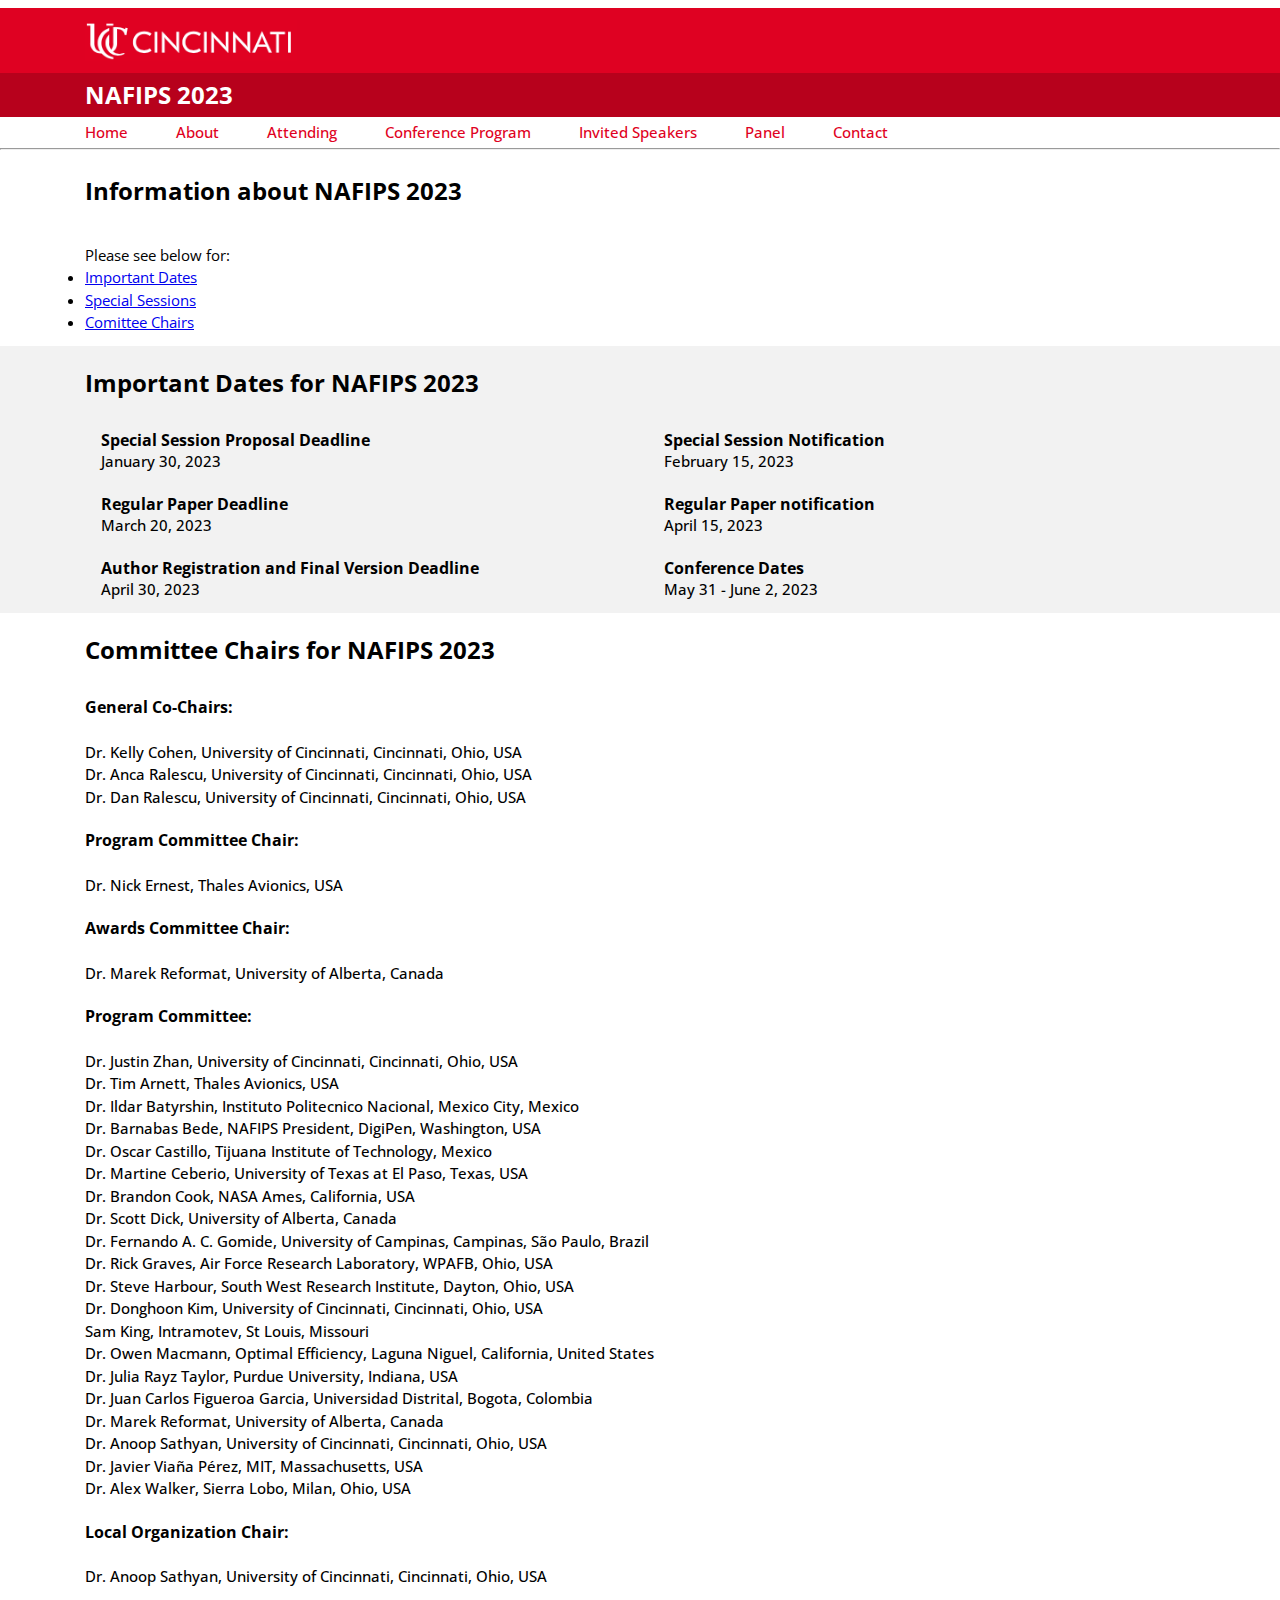
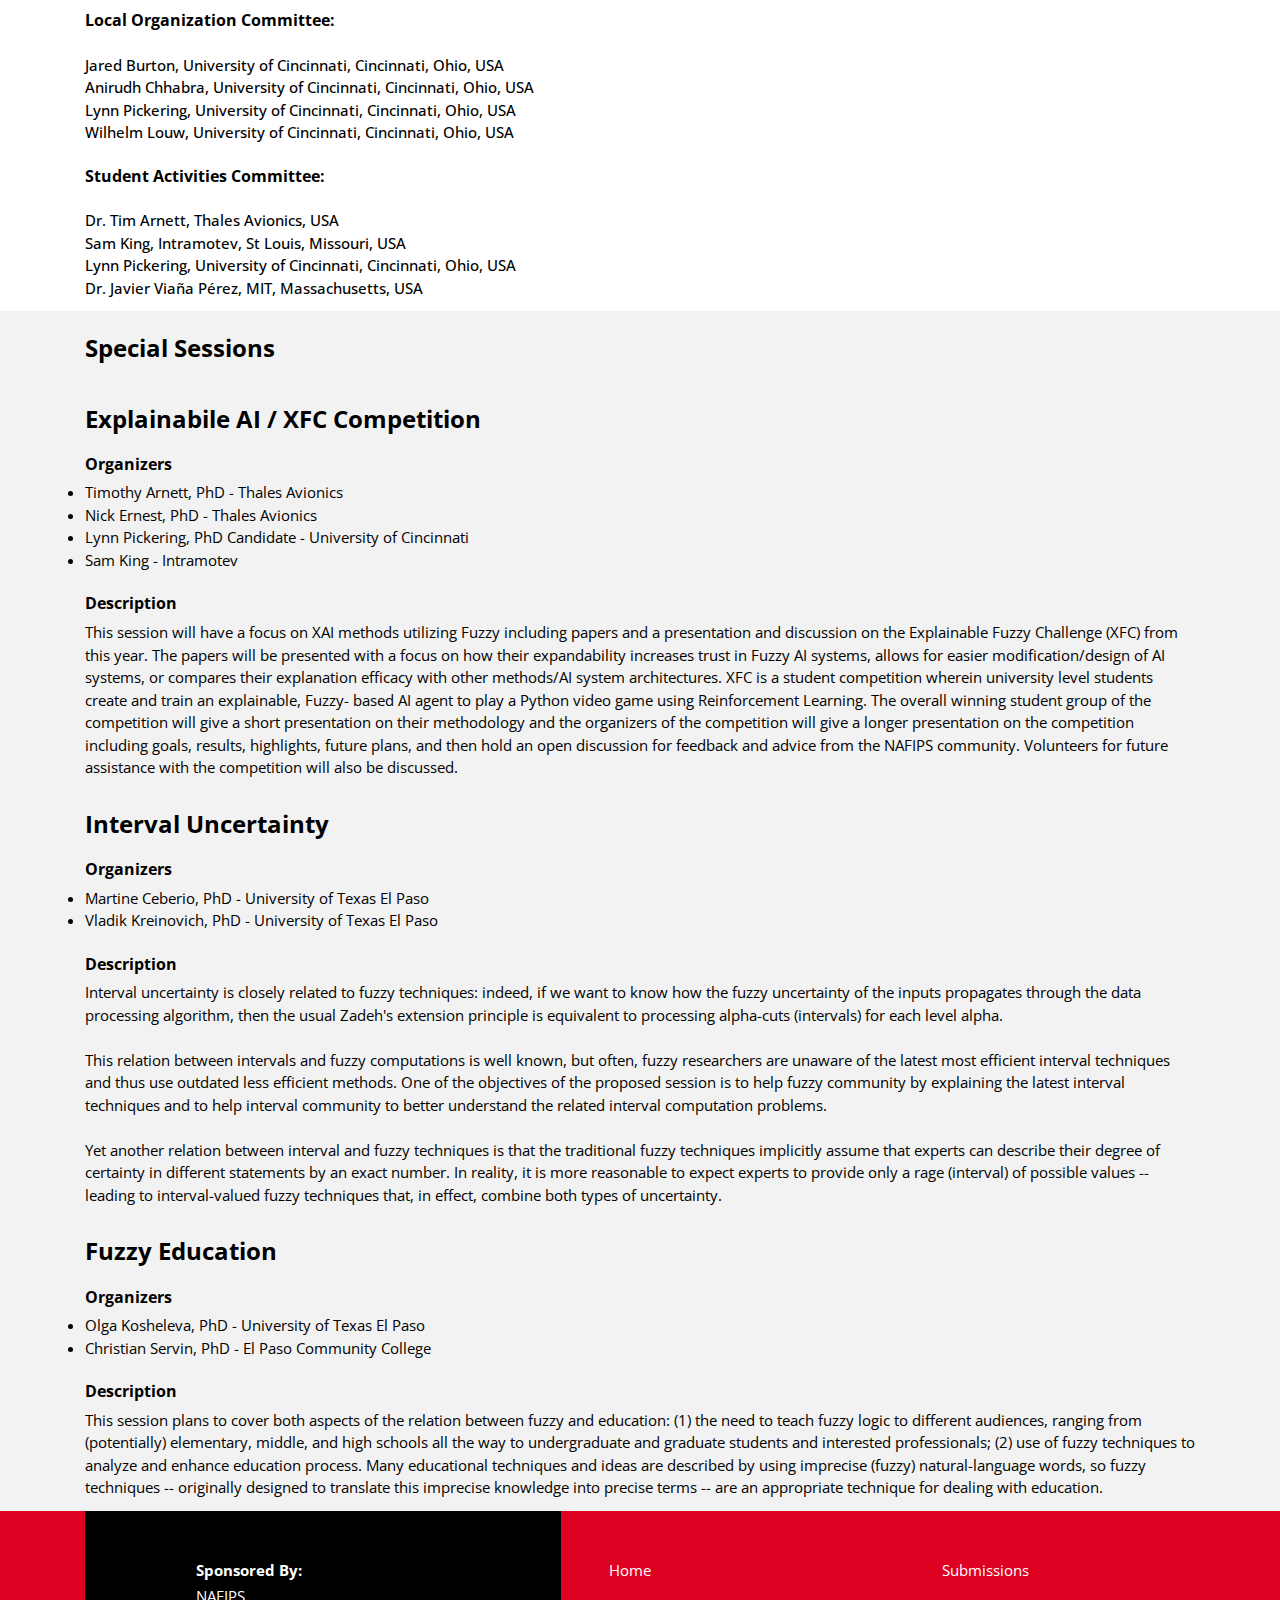
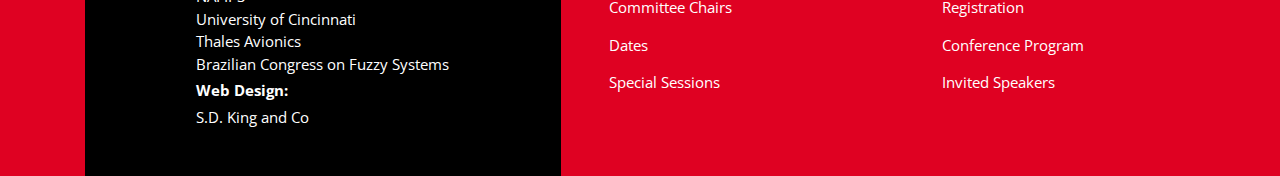
<file: about.html>
<!DOCTYPE html>
<html lang="en">

<head>
  <meta charset="UTF-8" />
  <link rel="icon" type="image/svg+xml" href="favicon.svg" />
  <meta name="viewport" content="width=device-width, initial-scale=1.0" />
  <title>NAFIPS 2023 - About Page</title>
  <link rel="preconnect" href="https://fonts.googleapis.com">
  <link rel="preconnect" href="https://fonts.gstatic.com" crossorigin>
  <link href="https://fonts.googleapis.com/css2?family=Open+Sans&display=swap" rel="stylesheet">
  <link rel="stylesheet" href="style.css">
</head>


<body>
  <header class="primary-header">
    <div class="header-splash bg-accent-100">
      <div class="container">
        <a href="https://www.uc.edu" target="_blank"><img class="header_img" src="images/uc-header-logo.png" alt="UC Home"></a>
      </div>
    </div>
    <div class="bg-accent-200 padding-block-100">
      <div class="container">
        <p class="header-lower">
          NAFIPS 2023
        </p>
      </div>
    </div>
    <div class="container margin-top-100">
      <div class="nav-wrapper bg-primary-100">
        <button class="mobile-nav-toggle" aria-controls="primary-navigation" aria-expanded="false">
          <img class="icon-hamburger" src="images/icon-hamburger.svg" alt="" aria-hidden="true">
          <img class="icon-close" src="images/icon-close.svg" alt="" aria-hidden="true">
          <span class="visually-hidden">Menu</span>
        </button>
        <nav class="primary-navigation" id="primary-navigation">
          <ul aria-label="Primary" role="list" class="nav-list">
            <li><a href="index.html">Home</a></li>
            <li><a href="about.html">About</a></li>
            <li><a href="attending.html">Attending</a></li>
            <li><a href="program.html">Conference Program</a></li>
            <li><a href="speakers.html">Invited Speakers</a></li>
            <li><a href="panel.html">Panel</a></li>
            <li><a href="contact.html">Contact</a></li>

          </ul>
        </nav>
      </div>
    </div>
    <hr class="margin-top-100">
  </header>

  <main>
    <section>
      <div class="container padding-block-500">
        <h1 class="fs-primary-heading fw-bold padding-block-100">
          Information about NAFIPS 2023
        </h1>
      </div>
      <div class="container padding-block-300">
        <p>
          Please see below for: 
        </p>
        <ul.a>
          <li>
            <a href= "#dates">
              Important Dates
            </a>
          </li>
          <li>
            <a href= "#specials">
              Special Sessions            
            </a>
          </li>
          <li>
            <a href= "#chairs">
              Comittee Chairs            
            </a>
          </li>
        </ul.a>
      </div>
    </section>

    <section class="bg-primary-200">
      <div class="container padding-block-500">
        <h1 class="fs-primary-heading fw-bold" id="dates">
          Important Dates for NAFIPS 2023
        </h1>
      </div>
      <div class="container">
        <div class="even-columns">
          <div class="container padding-block-300">
            <h2 class="fs-secondary-heading fw-bold">
              Special Session Proposal Deadline      
            </h2>
            <h2 class="fs-tertiary-heading fw-semi-bold">
              January 30, 2023      
            </h2>
          </div>
          <div class="container padding-block-300">
            <h2 class="fs-secondary-heading fw-bold">
              Special Session Notification           
            </h2>
            <h2 class="fs-tertiary-heading fw-semi-bold">
              February 15, 2023     
            </h2>
          </div>
        </div>
      </div>
      <div class="container">
        <div class="even-columns">
          <div class="container padding-block-300">
            <h2 class="fs-secondary-heading fw-bold">
              Regular Paper Deadline      
            </h2>
            <h2 class="fs-tertiary-heading fw-semi-bold">
              March 20, 2023      
            </h2>
          </div>
          <div class="container padding-block-300">
            <h2 class="fs-secondary-heading fw-bold">
              Regular Paper notification           
            </h2>
            <h2 class="fs-tertiary-heading fw-semi-bold">
              April 15, 2023     
            </h2>
          </div>
        </div>
      </div>

      <div class="container">
        <div class="even-columns">
          <div class="container padding-block-300">
            <h2 class="fs-secondary-heading fw-bold">
              Author Registration and Final Version Deadline      
            </h2>
            <h2 class="fs-tertiary-heading fw-semi-bold">
              April 30, 2023      
            </h2>
          </div>
          <div class="container padding-block-300">
            <h2 class="fs-secondary-heading fw-bold">
              Conference Dates          
            </h2>
            <h2 class="fs-tertiary-heading fw-semi-bold">
              May 31 - June 2, 2023   
            </h2>
          </div>
        </div>
      </div>
    </section>

    <section>
      <div class="container padding-block-500">
        <h1 class="fs-primary-heading fw-bold" id="chairs">
          Committee Chairs for NAFIPS 2023
        </h1>
      </div>
      <div class="container padding-block-300">
        <h2 class="fs-secondary-heading fw-bold">
          General Co-Chairs:      
        </h2>
      </div>
      <div class="container padding-block-300">
        <h2 class="fs-tertiary-heading fw-semi-bold">
          Dr. Kelly Cohen, University of Cincinnati, Cincinnati, Ohio, USA      
        </h2>
        <h2 class="fs-tertiary-heading fw-semi-bold">
          Dr. Anca Ralescu, University of Cincinnati, Cincinnati, Ohio, USA
        </h2>
        <h2 class="fs-tertiary-heading fw-semi-bold">
          Dr. Dan Ralescu, University of Cincinnati, Cincinnati, Ohio, USA      
        </h2>
      </div>
    </section>

    <section>
      <div class="container padding-block-300">
        <h2 class="fs-secondary-heading fw-bold">
          Program Committee Chair:      
        </h2>
      </div>
      <div class="container padding-block-300">
        <h2 class="fs-tertiary-heading fw-semi-bold">
          Dr. Nick Ernest, Thales Avionics, USA      
        </h2>
      </div>
    </section>

    <section>
      <div class="container padding-block-300">
        <h2 class="fs-secondary-heading fw-bold">
          Awards Committee Chair:      
        </h2>
      </div>
      <div class="container padding-block-300">
        <h2 class="fs-tertiary-heading fw-semi-bold">
          Dr. Marek Reformat, University of Alberta, Canada
        </h2>
      </div>
    </section>

    <section>
      <div class="container padding-block-300">
        <h2 class="fs-secondary-heading fw-bold">
          Program Committee:      
        </h2>
      </div>
      <div class="container padding-block-300">
        <h2 class="fs-tertiary-heading fw-semi-bold">
          Dr. Justin Zhan, University of Cincinnati, Cincinnati, Ohio, USA
        </h2>
        <h2 class="fs-tertiary-heading fw-semi-bold">
          Dr. Tim Arnett, Thales Avionics, USA
        </h2>
        <h2 class="fs-tertiary-heading fw-semi-bold">
          Dr. Ildar Batyrshin, Instituto Politecnico Nacional, Mexico City, Mexico
        </h2>
        <h2 class="fs-tertiary-heading fw-semi-bold">
          Dr. Barnabas Bede, NAFIPS President, DigiPen, Washington, USA
        </h2>
        <h2 class="fs-tertiary-heading fw-semi-bold">
          Dr. Oscar Castillo, Tijuana Institute of Technology, Mexico
        </h2>
        <h2 class="fs-tertiary-heading fw-semi-bold">
          Dr. Martine Ceberio, University of Texas at El Paso, Texas, USA       
        </h2>
        <h2 class="fs-tertiary-heading fw-semi-bold">
          Dr. Brandon Cook, NASA Ames, California, USA
        </h2>
        <h2 class="fs-tertiary-heading fw-semi-bold">
          Dr. Scott Dick, University of Alberta, Canada 
        </h2>
        <h2 class="fs-tertiary-heading fw-semi-bold">
          Dr. Fernando A. C. Gomide, University of Campinas, Campinas, São Paulo, Brazil
        </h2>
        <h2 class="fs-tertiary-heading fw-semi-bold">
          Dr. Rick Graves, Air Force Research Laboratory, WPAFB, Ohio, USA 
        </h2>
        <h2 class="fs-tertiary-heading fw-semi-bold">
          Dr. Steve Harbour, South West Research Institute, Dayton, Ohio, USA 
        </h2>
        <h2 class="fs-tertiary-heading fw-semi-bold">
          Dr. Donghoon Kim, University of Cincinnati, Cincinnati, Ohio, USA
        </h2>
        <h2 class="fs-tertiary-heading fw-semi-bold">
          Sam King, Intramotev, St Louis, Missouri
        </h2>
        <h2 class="fs-tertiary-heading fw-semi-bold">
          Dr. Owen Macmann, Optimal Efficiency, Laguna Niguel, California, United States
        </h2>
        <h2 class="fs-tertiary-heading fw-semi-bold">
          Dr. Julia Rayz Taylor, Purdue University, Indiana, USA 
        </h2>
        <h2 class="fs-tertiary-heading fw-semi-bold">
          Dr. Juan Carlos Figueroa Garcia, Universidad Distrital, Bogota, Colombia  
        </h2>
        <h2 class="fs-tertiary-heading fw-semi-bold">
          Dr. Marek Reformat, University of Alberta, Canada 
        </h2>
        <h2 class="fs-tertiary-heading fw-semi-bold">
          Dr. Anoop Sathyan, University of Cincinnati, Cincinnati, Ohio, USA
        </h2>
        <h2 class="fs-tertiary-heading fw-semi-bold">
          Dr. Javier Viaña Pérez, MIT, Massachusetts, USA
        </h2>
        <h2 class="fs-tertiary-heading fw-semi-bold">
          Dr. Alex Walker, Sierra Lobo, Milan, Ohio, USA
        </h2>
      </div>
    </section>



    <section>
      <div class="container padding-block-300">
        <h2 class="fs-secondary-heading fw-bold">
          Local Organization Chair:      
        </h2>
      </div>
      <div class="container padding-block-300">
        <h2 class="fs-tertiary-heading fw-semi-bold">
          Dr. Anoop Sathyan, University of Cincinnati, Cincinnati, Ohio, USA      
        </h2>
      </div>
    </section>

    <section>
      <div class="container padding-block-300">
        <h2 class="fs-secondary-heading fw-bold">
          Local Organization Committee:      
        </h2>
      </div>
      <div class="container padding-block-300">
        <h2 class="fs-tertiary-heading fw-semi-bold">
          Jared Burton, University of Cincinnati, Cincinnati, Ohio, USA      
        </h2>
        <h2 class="fs-tertiary-heading fw-semi-bold">
          Anirudh Chhabra, University of Cincinnati, Cincinnati, Ohio, USA
        </h2>
        <h2 class="fs-tertiary-heading fw-semi-bold">
          Lynn Pickering, University of Cincinnati, Cincinnati, Ohio, USA      
        </h2>
        <h2 class="fs-tertiary-heading fw-semi-bold">
          Wilhelm Louw, University of Cincinnati, Cincinnati, Ohio, USA
        </h2>
      </div>
    </section>

    <section>
      <div class="container padding-block-300">
        <h2 class="fs-secondary-heading fw-bold">
          Student Activities Committee:      
        </h2>
      </div>
      <div class="container padding-block-300">
        <h2 class="fs-tertiary-heading fw-semi-bold">
          Dr. Tim Arnett, Thales Avionics, USA      
        </h2>
        <h2 class="fs-tertiary-heading fw-semi-bold">
          Sam King, Intramotev, St Louis, Missouri, USA 
        </h2>
        <h2 class="fs-tertiary-heading fw-semi-bold">
          Lynn Pickering, University of Cincinnati, Cincinnati, Ohio, USA      
        </h2>
        <h2 class="fs-tertiary-heading fw-semi-bold">
          Dr. Javier Viaña Pérez, MIT, Massachusetts, USA
        </h2>
      </div>
    </section>

    <section class="bg-primary-200">
      <div class="container padding-block-500">
        <h1 class="fs-primary-heading fw-bold" id="specials">
          Special Sessions
        </h1>
      </div>
      <section>
        <div class="container padding-block-300 margin-top-200">
          <h1 class="fs-primary-heading fw-bold">
            Explainabile AI / XFC Competition
          </h1>
        </div>
        <div class="container padding-block-300">
          <h2 class="fs-secondary-heading fw-bold margin-bottom-200">
            Organizers           
          </h2>
          <ul.a>
            <li>
              Timothy Arnett, PhD - Thales Avionics
            </li>
            <li>
              Nick Ernest, PhD - Thales Avionics
            </li>
            <li>
              Lynn Pickering, PhD Candidate - University of Cincinnati
            </li>
            <li>
              Sam King - Intramotev
            </li>
          </ul.a>
        </div>
        <div class="container padding-block-300">
          <h2 class="fs-secondary-heading fw-bold margin-bottom-200">
            Description           
          </h2>
          <p>
            This session will have a focus on XAI methods utilizing Fuzzy including papers and a presentation and
            discussion on the Explainable Fuzzy Challenge (XFC) from this year.
            The papers will be presented with a focus on how their expandability increases trust in Fuzzy AI systems,
            allows for easier modification/design of AI systems, or compares their explanation efficacy with other
            methods/AI system architectures.
            XFC is a student competition wherein university level students create and train an explainable, Fuzzy-
            based AI agent to play a Python video game using Reinforcement Learning. The overall winning student
            group of the competition will give a short presentation on their methodology and the organizers of the
            competition will give a longer presentation on the competition including goals, results, highlights, future
            plans, and then hold an open discussion for feedback and advice from the NAFIPS community.
            Volunteers for future assistance with the competition will also be discussed.
          </p>
        </div>
  
      </section>  
   
      <section class=" bg-primary-200">
        <div class="container padding-block-300 margin-top-200">
          <h1 class="fs-primary-heading fw-bold">
            Interval Uncertainty
          </h1>
        </div>
        <div class="container padding-block-300">
          <h2 class="fs-secondary-heading fw-bold margin-bottom-200">
            Organizers           
          </h2>
          <ul.a>
            <li>
              Martine Ceberio, PhD - University of Texas El Paso
            </li>
            <li>
              Vladik Kreinovich, PhD - University of Texas El Paso
            </li>
          </ul.a>
        </div>
        <div class="container padding-block-300">
          <h2 class="fs-secondary-heading fw-bold margin-bottom-200">
            Description           
          </h2>
          <p>
            Interval uncertainty is closely related to fuzzy techniques:
            indeed, if we want to know how the fuzzy uncertainty of the inputs
            propagates through the data processing algorithm, then the usual
            Zadeh's extension principle is equivalent to processing alpha-cuts
            (intervals) for each level alpha.<br>
             
            <br>This relation between intervals and fuzzy computations is well
            known, but often, fuzzy researchers are unaware of the latest most
            efficient interval techniques and thus use outdated less efficient
            methods. One of the objectives of the proposed session is to help
            fuzzy community by explaining the latest interval techniques and to
            help interval community to better understand the related interval
            computation problems.<br>
             
            <br>Yet another relation between interval and fuzzy techniques is that
            the traditional fuzzy techniques implicitly assume that experts can
            describe their degree of certainty in different statements by an
            exact number. In reality, it is more reasonable to expect experts
            to provide only a rage (interval) of possible values -- leading to
            interval-valued fuzzy techniques that, in effect, combine both
            types of uncertainty.
          </p>
        </div>
  
      </section>  
      <section>
        <div class="container padding-block-300 margin-top-200">
          <h1 class="fs-primary-heading fw-bold">
            Fuzzy Education
          </h1>
        </div>
        <div class="container padding-block-300">
          <h2 class="fs-secondary-heading fw-bold margin-bottom-200">
            Organizers           
          </h2>
          <ul.a>
            <li>
              Olga Kosheleva, PhD - University of Texas El Paso
            </li>
            <li>
              Christian Servin, PhD - El Paso Community College
            </li>
          </ul.a>
        </div>
        <div class="container padding-block-300">
          <h2 class="fs-secondary-heading fw-bold margin-bottom-200">
            Description           
          </h2>
          <p>
            This session plans to cover both aspects of the relation between fuzzy and
            education: (1) the need to teach fuzzy logic to different audiences, ranging
            from (potentially) elementary, middle, and high schools all the way to
            undergraduate and graduate students and interested professionals; (2) use of
            fuzzy techniques to analyze and enhance education process. Many educational
            techniques and ideas are described by using imprecise (fuzzy)
            natural-language words, so fuzzy techniques -- originally designed to
            translate this imprecise knowledge into precise terms -- are an appropriate
            technique for dealing with education.
          </p>
        </div>
  
      </section>  
    </section>

  </main>

  <footer class="primary-footer |  bg-accent-100 text-neutral-100">
    <div class="container" id="footer-container">
      <div class="primary-footer-wrapper">
        <div class="primary-footer-sponsor bg-primary-dark justify-align-center">
            <ul class="" aria-label="Footer" role="list">
              <li class="fw-bold margin-bottom-100">Sponsored By:</li>
              <li>NAFIPS</li>
              <li>University of Cincinnati</li>
              <li>Thales Avionics</li>
              <li>Brazilian Congress on Fuzzy Systems </li>
              <li class="fw-bold margin-top-100 margin-bottom-100">Web Design:</li>
              <li>S.D. King and Co</li>
            </ul>
          </div>
        <div class="primary-footer-nav">
          <nav class="footer-nav">
            <ul class="flow" style="--flow-spacer: 1em" aria-label="Footer" role="list">
                <li><a href="index.html">Home</a></li>
                <li><a href="about.html#chairs">Committee Chairs</a></li>
                <li><a href="about.html#dates">Dates</a></li>
                <li><a href="about.html#specials">Special Sessions</a></li>
                <li><a href="attending.html#submissions">Submissions</a></li>
                <li><a href="attending.html#registration">Registration</a></li>
                <li><a href="program.html">Conference Program</a></li>
                <li><a href="speakers.html">Invited Speakers</a></li>
              </ul>
          </nav>
        </div>
      </div>
    </div>
  </footer>


  <script type="module" src="/main.js"></script>
</body>

</html>
</file>
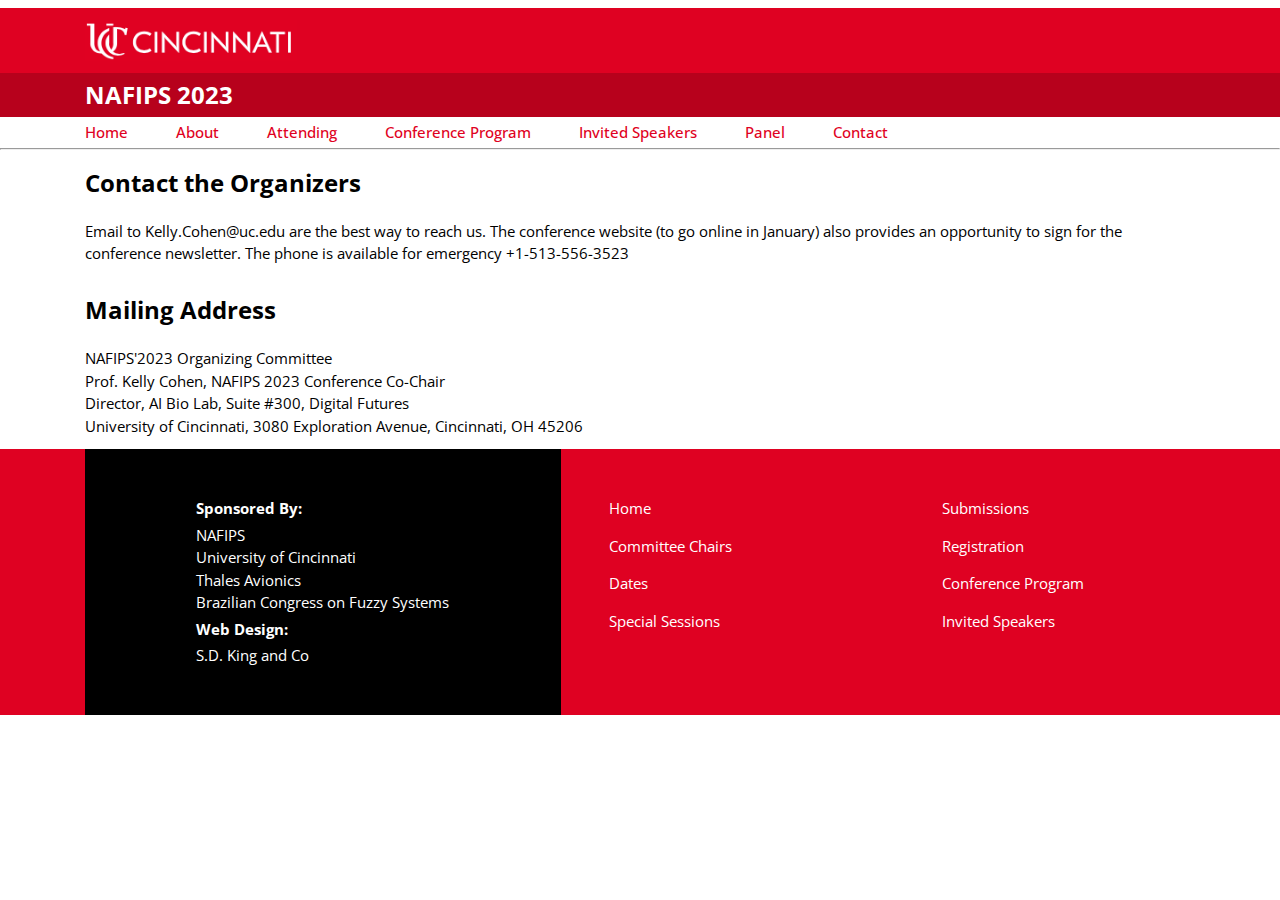
<file: contact.html>
<!DOCTYPE html>
<html lang="en">

<head>
  <meta charset="UTF-8" />
  <link rel="icon" type="image/svg+xml" href="favicon.svg" />
  <meta name="viewport" content="width=device-width, initial-scale=1.0" />
  <title>NAFIPS 2023 - Contact Info</title>
  <link rel="preconnect" href="https://fonts.googleapis.com">
  <link rel="preconnect" href="https://fonts.gstatic.com" crossorigin>
  <link href="https://fonts.googleapis.com/css2?family=Open+Sans&display=swap" rel="stylesheet">
  <link rel="stylesheet" href="style.css">
</head>


<body>
  <header class="primary-header">
    <div class="header-splash bg-accent-100">
      <div class="container">
        <a href="https://www.uc.edu" target="_blank"><img class="header_img" src="images/uc-header-logo.png" alt="UC Home"></a>
      </div>
    </div>
    <div class="bg-accent-200 padding-block-100">
      <div class="container">
        <p class="header-lower">
          NAFIPS 2023
        </p>
      </div>
    </div>
    <div class="container margin-top-100">
      <div class="nav-wrapper bg-primary-100">
        <button class="mobile-nav-toggle" aria-controls="primary-navigation" aria-expanded="false">
          <img class="icon-hamburger" src="images/icon-hamburger.svg" alt="" aria-hidden="true">
          <img class="icon-close" src="images/icon-close.svg" alt="" aria-hidden="true">
          <span class="visually-hidden">Menu</span>
        </button>
        <nav class="primary-navigation" id="primary-navigation">
          <ul aria-label="Primary" role="list" class="nav-list">
            <li><a href="index.html">Home</a></li>
            <li><a href="about.html">About</a></li>
            <li><a href="attending.html">Attending</a></li>
            <li><a href="program.html">Conference Program</a></li>
            <li><a href="speakers.html">Invited Speakers</a></li>
            <li><a href="panel.html">Panel</a></li>
            <li><a href="contact.html">Contact</a></li>

          </ul>
        </nav>
      </div>
    </div>
    <hr class="margin-top-100">
  </header>

  <main>
    <section>
      <div class="container padding-block-300 margin-top-200">
        <h1 class="fs-primary-heading fw-bold">
          Contact the Organizers
        </h1>
      </div>
      <div class="container padding-block-300">
        <p>
          Email to Kelly.Cohen@uc.edu are the best way to reach us. 
          The conference website (to go online in January) also provides an opportunity 
          to sign for the conference newsletter. The phone is available for emergency +1-513-556-3523
        </p>
      </div>
    </section>  
    <section>
      <div class="container padding-block-300 margin-top-200">
        <h1 class="fs-primary-heading fw-bold">
          Mailing Address
        </h1>
      </div>
      <div class="container padding-block-300">
        <p>
          NAFIPS'2023 Organizing Committee
        </p>
        <p>
          Prof. Kelly Cohen, NAFIPS 2023 Conference Co-Chair
        </p>
        <p>
          Director, AI Bio Lab, Suite #300, Digital Futures
        </p>
        <p>
          University of Cincinnati, 3080 Exploration Avenue, Cincinnati, OH 45206
        </p>
      </div>
    </section>  
  </main>

  <footer class="primary-footer |  bg-accent-100 text-neutral-100">
    <div class="container" id="footer-container">
      <div class="primary-footer-wrapper">
        <div class="primary-footer-sponsor bg-primary-dark justify-align-center">
            <ul class="" aria-label="Footer" role="list">
              <li class="fw-bold margin-bottom-100">Sponsored By:</li>
              <li>NAFIPS</li>
              <li>University of Cincinnati</li>
              <li>Thales Avionics</li>
              <li>Brazilian Congress on Fuzzy Systems </li>
              <li class="fw-bold margin-top-100 margin-bottom-100">Web Design:</li>
              <li>S.D. King and Co</li>
            </ul>
          </div>
        <div class="primary-footer-nav">
          <nav class="footer-nav">
            <ul class="flow" style="--flow-spacer: 1em" aria-label="Footer" role="list">
                <li><a href="index.html">Home</a></li>
                <li><a href="about.html#chairs">Committee Chairs</a></li>
                <li><a href="about.html#dates">Dates</a></li>
                <li><a href="about.html#specials">Special Sessions</a></li>
                <li><a href="attending.html#submissions">Submissions</a></li>
                <li><a href="attending.html#registration">Registration</a></li>
                <li><a href="program.html">Conference Program</a></li>
                <li><a href="speakers.html">Invited Speakers</a></li>
              </ul>
          </nav>
        </div>
      </div>
    </div>
  </footer>


  <script type="module" src="/main.js"></script>
</body>

</html>
</file>
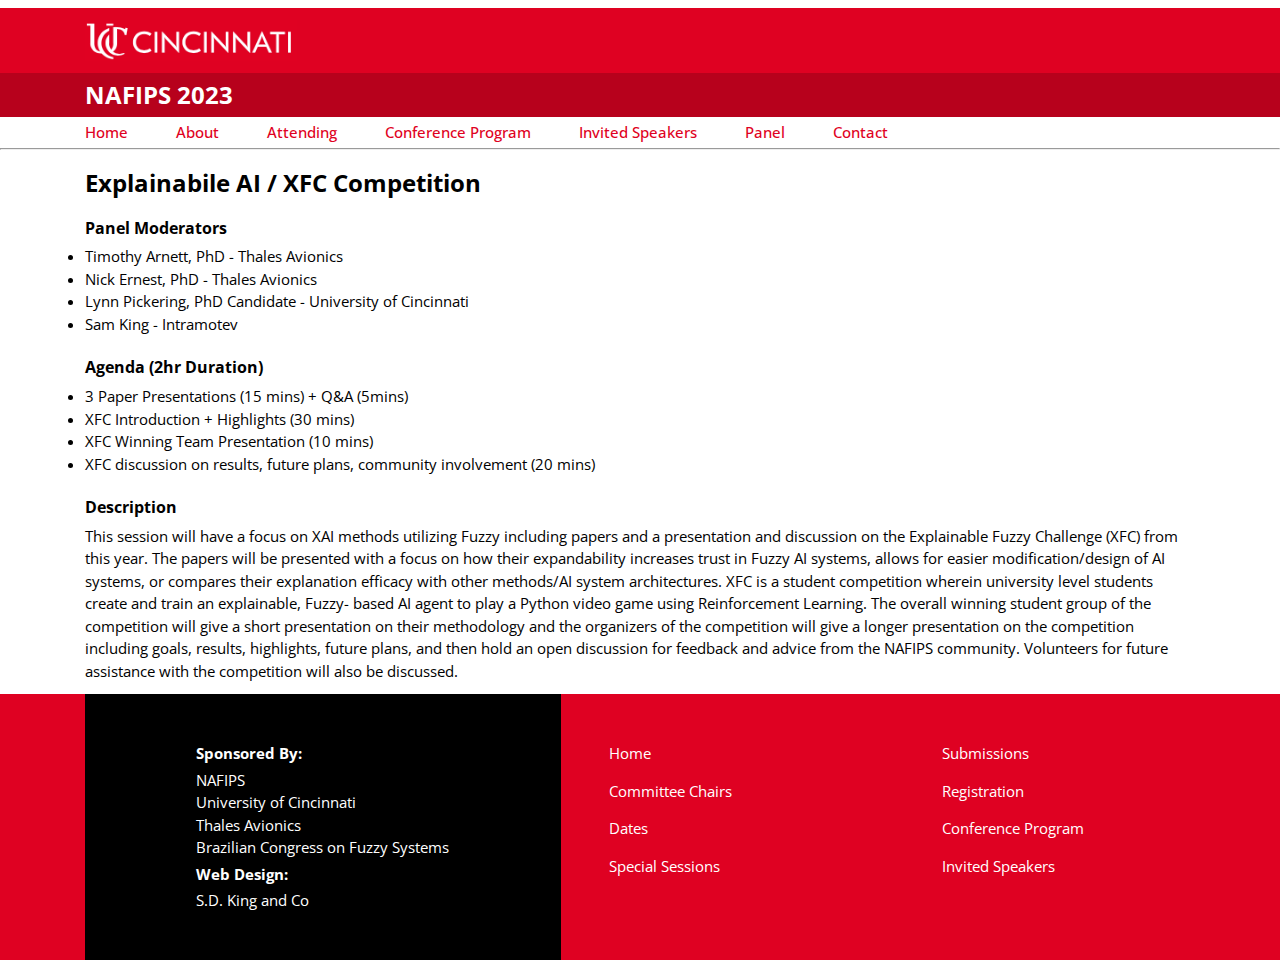
<file: panel.html>
<!DOCTYPE html>
<html lang="en">

<head>
  <meta charset="UTF-8" />
  <link rel="icon" type="image/svg+xml" href="favicon.svg" />
  <meta name="viewport" content="width=device-width, initial-scale=1.0" />
  <title>NAFIPS 2023 - Panel</title>
  <link rel="preconnect" href="https://fonts.googleapis.com">
  <link rel="preconnect" href="https://fonts.gstatic.com" crossorigin>
  <link href="https://fonts.googleapis.com/css2?family=Open+Sans&display=swap" rel="stylesheet">
  <link rel="stylesheet" href="style.css">
</head>


<body>
  <header class="primary-header">
    <div class="header-splash bg-accent-100">
      <div class="container">
        <a href="https://www.uc.edu" target="_blank"><img class="header_img" src="images/uc-header-logo.png" alt="UC Home"></a>
      </div>
    </div>
    <div class="bg-accent-200 padding-block-100">
      <div class="container">
        <p class="header-lower">
          NAFIPS 2023
        </p>
      </div>
    </div>
    <div class="container margin-top-100">
      <div class="nav-wrapper bg-primary-100">
        <button class="mobile-nav-toggle" aria-controls="primary-navigation" aria-expanded="false">
          <img class="icon-hamburger" src="images/icon-hamburger.svg" alt="" aria-hidden="true">
          <img class="icon-close" src="images/icon-close.svg" alt="" aria-hidden="true">
          <span class="visually-hidden">Menu</span>
        </button>
        <nav class="primary-navigation" id="primary-navigation">
          <ul aria-label="Primary" role="list" class="nav-list">
            <li><a href="index.html">Home</a></li>
            <li><a href="about.html">About</a></li>
            <li><a href="attending.html">Attending</a></li>
            <li><a href="program.html">Conference Program</a></li>
            <li><a href="speakers.html">Invited Speakers</a></li>
            <li><a href="panel.html">Panel</a></li>
            <li><a href="contact.html">Contact</a></li>

          </ul>
        </nav>
      </div>
    </div>
    <hr class="margin-top-100">
  </header>

  <main>
    <section>
      <div class="container padding-block-300 margin-top-200">
        <h1 class="fs-primary-heading fw-bold">
          Explainabile AI / XFC Competition
        </h1>
      </div>
      <div class="container padding-block-300">
        <h2 class="fs-secondary-heading fw-bold margin-bottom-200">
          Panel Moderators           
        </h2>
        <ul.a>
          <li>
            Timothy Arnett, PhD - Thales Avionics
          </li>
          <li>
            Nick Ernest, PhD - Thales Avionics
          </li>
          <li>
            Lynn Pickering, PhD Candidate - University of Cincinnati
          </li>
          <li>
            Sam King - Intramotev
          </li>
        </ul.a>
      </div>
      <div class="container padding-block-300">
        <h2 class="fs-secondary-heading fw-bold margin-bottom-200">
          Agenda (2hr Duration)          
        </h2>
        <ul.a>
          <li>
            3 Paper Presentations (15 mins) + Q&A (5mins)
          </li>
          <li>
            XFC Introduction + Highlights (30 mins)
          </li>
          <li>
            XFC Winning Team Presentation (10 mins)
          </li>
          <li>
            XFC discussion on results, future plans, community involvement (20 mins)
          </li>
        </ul.a>
      </div>
      <div class="container padding-block-300">
        <h2 class="fs-secondary-heading fw-bold margin-bottom-200">
          Description           
        </h2>
        <p>
          This session will have a focus on XAI methods utilizing Fuzzy including papers and a presentation and
          discussion on the Explainable Fuzzy Challenge (XFC) from this year.
          The papers will be presented with a focus on how their expandability increases trust in Fuzzy AI systems,
          allows for easier modification/design of AI systems, or compares their explanation efficacy with other
          methods/AI system architectures.
          XFC is a student competition wherein university level students create and train an explainable, Fuzzy-
          based AI agent to play a Python video game using Reinforcement Learning. The overall winning student
          group of the competition will give a short presentation on their methodology and the organizers of the
          competition will give a longer presentation on the competition including goals, results, highlights, future
          plans, and then hold an open discussion for feedback and advice from the NAFIPS community.
          Volunteers for future assistance with the competition will also be discussed.
        </p>
      </div>

    </section>  
 

  </main>

  <footer class="primary-footer |  bg-accent-100 text-neutral-100">
    <div class="container" id="footer-container">
      <div class="primary-footer-wrapper">
        <div class="primary-footer-sponsor bg-primary-dark justify-align-center">
            <ul class="" aria-label="Footer" role="list">
              <li class="fw-bold margin-bottom-100">Sponsored By:</li>
              <li>NAFIPS</li>
              <li>University of Cincinnati</li>
              <li>Thales Avionics</li>
              <li>Brazilian Congress on Fuzzy Systems </li>
              <li class="fw-bold margin-top-100 margin-bottom-100">Web Design:</li>
              <li>S.D. King and Co</li>
            </ul>
          </div>
        <div class="primary-footer-nav">
          <nav class="footer-nav">
            <ul class="flow" style="--flow-spacer: 1em" aria-label="Footer" role="list">
                <li><a href="index.html">Home</a></li>
                <li><a href="about.html#chairs">Committee Chairs</a></li>
                <li><a href="about.html#dates">Dates</a></li>
                <li><a href="about.html#specials">Special Sessions</a></li>
                <li><a href="attending.html#submissions">Submissions</a></li>
                <li><a href="attending.html#registration">Registration</a></li>
                <li><a href="program.html">Conference Program</a></li>
                <li><a href="speakers.html">Invited Speakers</a></li>
              </ul>
          </nav>
        </div>
      </div>
    </div>
  </footer>


  <script type="module" src="/main.js"></script>
</body>

</html>
</file>
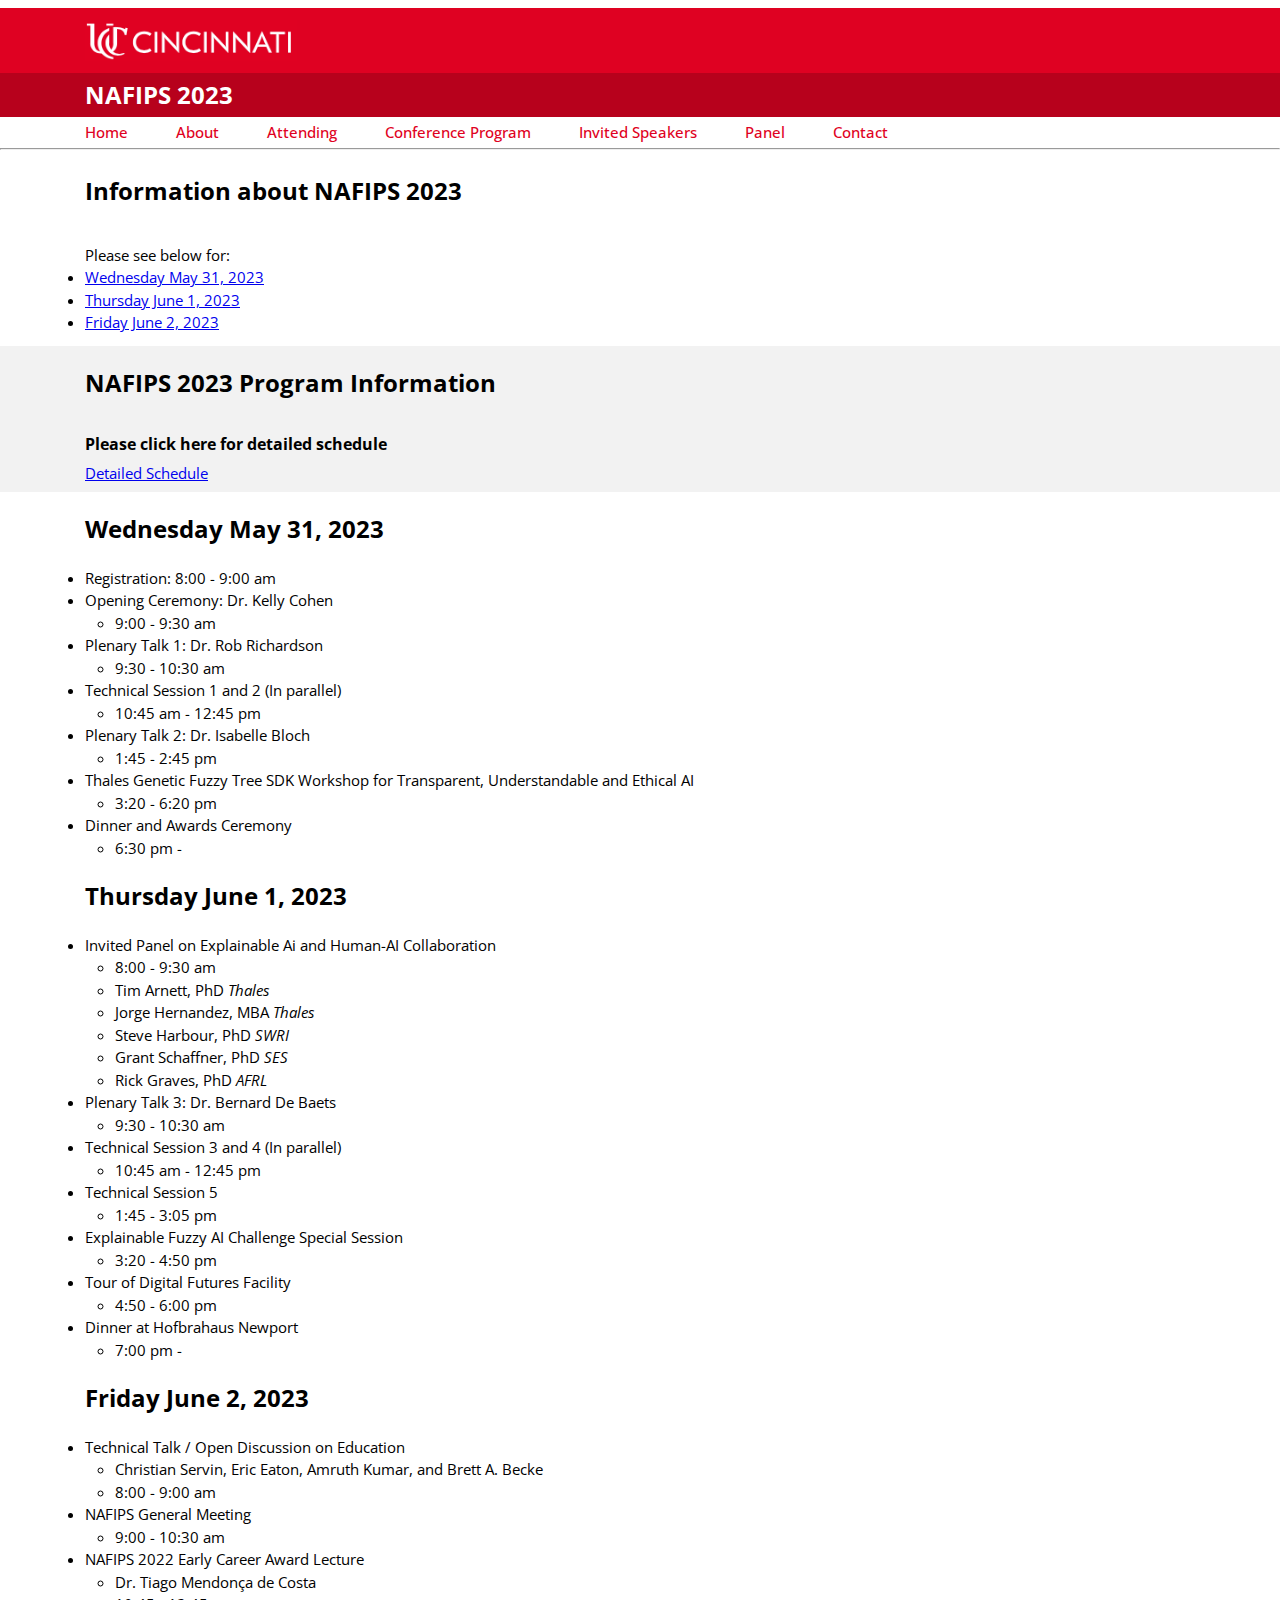
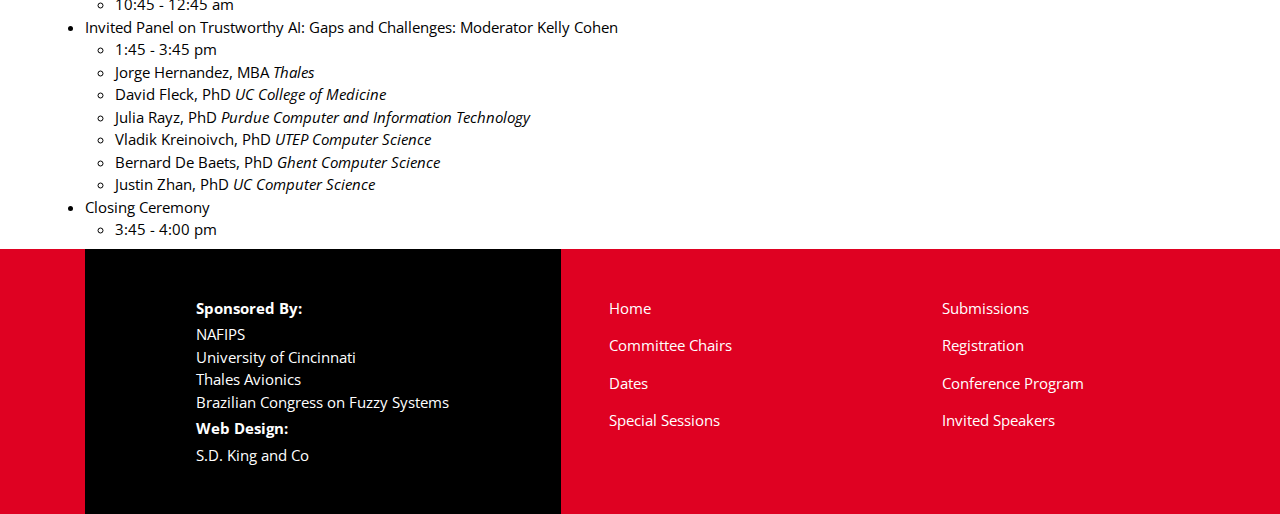
<file: program.html>
<!DOCTYPE html>
<html lang="en">

<head>
  <meta charset="UTF-8" />
  <link rel="icon" type="image/svg+xml" href="favicon.svg" />
  <meta name="viewport" content="width=device-width, initial-scale=1.0" />
  <title>NAFIPS 2023 - Program Page</title>
  <link rel="preconnect" href="https://fonts.googleapis.com">
  <link rel="preconnect" href="https://fonts.gstatic.com" crossorigin>
  <link href="https://fonts.googleapis.com/css2?family=Open+Sans&display=swap" rel="stylesheet">
  <link rel="stylesheet" href="style.css">
</head>


<body>
  <header class="primary-header">
    <div class="header-splash bg-accent-100">
      <div class="container">
        <a href="https://www.uc.edu" target="_blank"><img class="header_img" src="images/uc-header-logo.png" alt="UC Home"></a>
      </div>
    </div>
    <div class="bg-accent-200 padding-block-100">
      <div class="container">
        <p class="header-lower">
          NAFIPS 2023
        </p>
      </div>
    </div>
    <div class="container margin-top-100">
      <div class="nav-wrapper bg-primary-100">
        <button class="mobile-nav-toggle" aria-controls="primary-navigation" aria-expanded="false">
          <img class="icon-hamburger" src="images/icon-hamburger.svg" alt="" aria-hidden="true">
          <img class="icon-close" src="images/icon-close.svg" alt="" aria-hidden="true">
          <span class="visually-hidden">Menu</span>
        </button>
        <nav class="primary-navigation" id="primary-navigation">
          <ul aria-label="Primary" role="list" class="nav-list">
            <li><a href="index.html">Home</a></li>
            <li><a href="about.html">About</a></li>
            <li><a href="attending.html">Attending</a></li>
            <li><a href="program.html">Conference Program</a></li>
            <li><a href="speakers.html">Invited Speakers</a></li>
            <li><a href="panel.html">Panel</a></li>
            <li><a href="contact.html">Contact</a></li>

          </ul>
        </nav>
      </div>
    </div>
    <hr class="margin-top-100">
  </header>

  <main>
    <section>
      <div class="container padding-block-500">
        <h1 class="fs-primary-heading fw-bold padding-block-100">
          Information about NAFIPS 2023
        </h1>
      </div>
      <div class="container padding-block-300">
        <p>
          Please see below for: 
        </p>
        <ul.a>
          <li>
            <a href= "#1stday">
              Wednesday May 31, 2023
            </a>
          </li>
          <li>
            <a href= "#2ndday">
              Thursday June 1, 2023
            </a>
          </li>
          <li>
            <a href= "#3rdday">
              Friday June 2, 2023
            </a>
          </li>
        </ul.a>
      </div>
    </section>

    <section class="bg-primary-200">
      <div class="container padding-block-500">
        <h1 class="fs-primary-heading fw-bold">
          NAFIPS 2023 Program Information
        </h1>
      </div>
      <div class="container padding-block-200">
        <h2 class="fs-secondary-heading fw-bold padding-block-200">
          Please click here for detailed schedule
        </h2>
        <a href="images/schedule_v14.pdf" target="blank">Detailed Schedule</a>
      </div>
    </section>

    <section>
      <div class="container padding-block-500">
        <h1 class="fs-primary-heading fw-bold" id="1stday">
          Wednesday May 31, 2023
        </h1>
      </div>
      <div class="container">
        <ul.a>
          <li>
            Registration: 8:00 - 9:00 am
          </li>
          <li>
            Opening Ceremony: Dr. Kelly Cohen
          </li>
          <ul style="padding-bottom: 100;">
            <li type = "circle" style="margin-left:2em">9:00 - 9:30 am</li>
           </ul>
          <li>
            Plenary Talk 1: Dr. Rob Richardson
          </li>
          <ul type="circle" style="padding-bottom: 100;">
            <li style="margin-left:2em">9:30 - 10:30 am</li>
           </ul>
           <li>
            Technical Session 1 and 2 (In parallel)
          </li>
          <ul type="circle" style="padding-bottom: 100;">
            <li style="margin-left:2em">10:45 am - 12:45 pm</li>
           </ul>
           <li>
            Plenary Talk 2: Dr. Isabelle Bloch
          </li>
          <ul type="circle" style="padding-bottom: 100;">
            <li style="margin-left:2em">1:45 - 2:45 pm</li>
           </ul>
           <li>
            Thales Genetic Fuzzy Tree SDK Workshop for Transparent, Understandable and Ethical AI
          </li>
          <ul type="circle" style="padding-bottom: 100;">
            <li style="margin-left:2em">3:20 - 6:20 pm</li>
           </ul>
           <li>
            Dinner and Awards Ceremony
          </li>
          <ul type="circle" style="padding-bottom: 100;">
            <li style="margin-left:2em">6:30 pm - </li>
           </ul>
        </ul.a>
      </div>
    </section>
    <section>
      <div class="container padding-block-500">
        <h1 class="fs-primary-heading fw-bold" id="2ndday">
          Thursday June 1, 2023
        </h1>
      </div>
      <div class="container">
        <ul.a>
          <li>
            Invited Panel on Explainable Ai and Human-AI Collaboration 
          </li>
          <ul type="circle" style="padding-bottom: 100;">
            <li style="margin-left:2em">8:00 - 9:30 am</li>
            <li style="margin-left:2em">Tim Arnett, PhD <span class="emphasis">Thales</span> 
            <li style="margin-left:2em">Jorge Hernandez, MBA <span class="emphasis">Thales</span> 
            <li style="margin-left:2em">Steve Harbour, PhD <span class="emphasis">SWRI</span> </li>
            <li style="margin-left:2em">Grant Schaffner, PhD <span class="emphasis">SES</span> </li>
            <li style="margin-left:2em">Rick Graves, PhD <span class="emphasis">AFRL</span> </li>

           </ul>
          <li>
            Plenary Talk 3: Dr. Bernard De Baets
          </li>
          <ul style="padding-bottom: 100;">
            <li type = "circle" style="margin-left:2em">9:30 - 10:30 am</li>
           </ul>
           <li>
            Technical Session 3 and 4 (In parallel)
          </li>
          <ul type="circle" style="padding-bottom: 100;">
            <li style="margin-left:2em">10:45 am - 12:45 pm</li>
           </ul>
           <li>
            Technical Session 5
          </li>
          <ul type="circle" style="padding-bottom: 100;">
            <li style="margin-left:2em">1:45 - 3:05 pm</li>
           </ul>
           <li>
            Explainable Fuzzy AI Challenge Special Session
          </li>
          <ul type="circle" style="padding-bottom: 100;">
            <li style="margin-left:2em">3:20 - 4:50 pm</li>
           </ul>
           <li>
            Tour of Digital Futures Facility
          </li>
          <ul type="circle" style="padding-bottom: 100;">
            <li style="margin-left:2em">4:50 - 6:00 pm</li>
           </ul>
           <li>
            Dinner at Hofbrahaus Newport
          </li>
          <ul type="circle" style="padding-bottom: 100;">
            <li style="margin-left:2em">7:00 pm -</li>
           </ul>
        </ul.a>
      </div>
    </section>
    <section>
      <div class="container padding-block-500">
        <h1 class="fs-primary-heading fw-bold" id="3rdday">
          Friday June 2, 2023
        </h1>
      </div>
      <div class="container padding-bottom-200">
        <ul.a>
          <li>
            Technical Talk / Open Discussion on Education
          </li>
          <ul type="circle" style="padding-bottom: 100;">
            <li style="margin-left:2em">Christian Servin, Eric Eaton, Amruth Kumar, and Brett A. Becke
            </li>
            <li style="margin-left:2em">8:00 - 9:00 am</li>
           </ul>
          <li>
            NAFIPS General Meeting
          </li>
          <ul style="padding-bottom: 100;">
            <li type = "circle" style="margin-left:2em">9:00 - 10:30 am</li>
           </ul>
           <li>
            NAFIPS 2022 Early Career Award Lecture 
          </li>
          <ul style="padding-bottom: 100;">
            <li type = "circle" style="margin-left:2em">Dr. Tiago Mendonça de Costa</li>
            <li type = "circle" style="margin-left:2em">10:45 - 12:45 am</li>
           </ul>
           <li>
            Invited Panel on Trustworthy AI: Gaps and Challenges: Moderator Kelly Cohen
          </li>
          <ul type="circle" style="padding-bottom: 100;">
            <li style="margin-left:2em">1:45 - 3:45 pm</li>
            <li style="margin-left:2em">Jorge Hernandez, MBA <span class="emphasis">Thales</span> 
            <li style="margin-left:2em">David Fleck, PhD <span class="emphasis">UC College of Medicine</span> </li>
            <li style="margin-left:2em">Julia Rayz, PhD <span class="emphasis">Purdue Computer and Information Technology</span> </li>
            <li style="margin-left:2em">Vladik Kreinoivch, PhD <span class="emphasis">UTEP Computer Science</span> </li>
            <li style="margin-left:2em">Bernard De Baets, PhD <span class="emphasis">Ghent Computer Science</span> </li>
            <li style="margin-left:2em">Justin Zhan, PhD <span class="emphasis">UC Computer Science</span> </li>
           </ul>
           <li>
            Closing Ceremony
          </li>
          <ul type="circle" style="padding-bottom: 100;">
            <li style="margin-left:2em">3:45 - 4:00 pm</li>
           </ul>
        </ul.a>
      </div>
    </section>
  </main>

  <footer class="primary-footer |  bg-accent-100 text-neutral-100">
    <div class="container" id="footer-container">
      <div class="primary-footer-wrapper">
        <div class="primary-footer-sponsor bg-primary-dark justify-align-center">
            <ul class="" aria-label="Footer" role="list">
              <li class="fw-bold margin-bottom-100">Sponsored By:</li>
              <li>NAFIPS</li>
              <li>University of Cincinnati</li>
              <li>Thales Avionics</li>
              <li>Brazilian Congress on Fuzzy Systems </li>
              <li class="fw-bold margin-top-100 margin-bottom-100">Web Design:</li>
              <li>S.D. King and Co</li>
            </ul>
          </div>
        <div class="primary-footer-nav">
          <nav class="footer-nav">
            <ul class="flow" style="--flow-spacer: 1em" aria-label="Footer" role="list">
                <li><a href="index.html">Home</a></li>
                <li><a href="about.html#chairs">Committee Chairs</a></li>
                <li><a href="about.html#dates">Dates</a></li>
                <li><a href="about.html#specials">Special Sessions</a></li>
                <li><a href="attending.html#submissions">Submissions</a></li>
                <li><a href="attending.html#registration">Registration</a></li>
                <li><a href="program.html">Conference Program</a></li>
                <li><a href="speakers.html">Invited Speakers</a></li>
              </ul>
          </nav>
        </div>
      </div>
    </div>
  </footer>


  <script type="module" src="/main.js"></script>
</body>

</html>
</file>
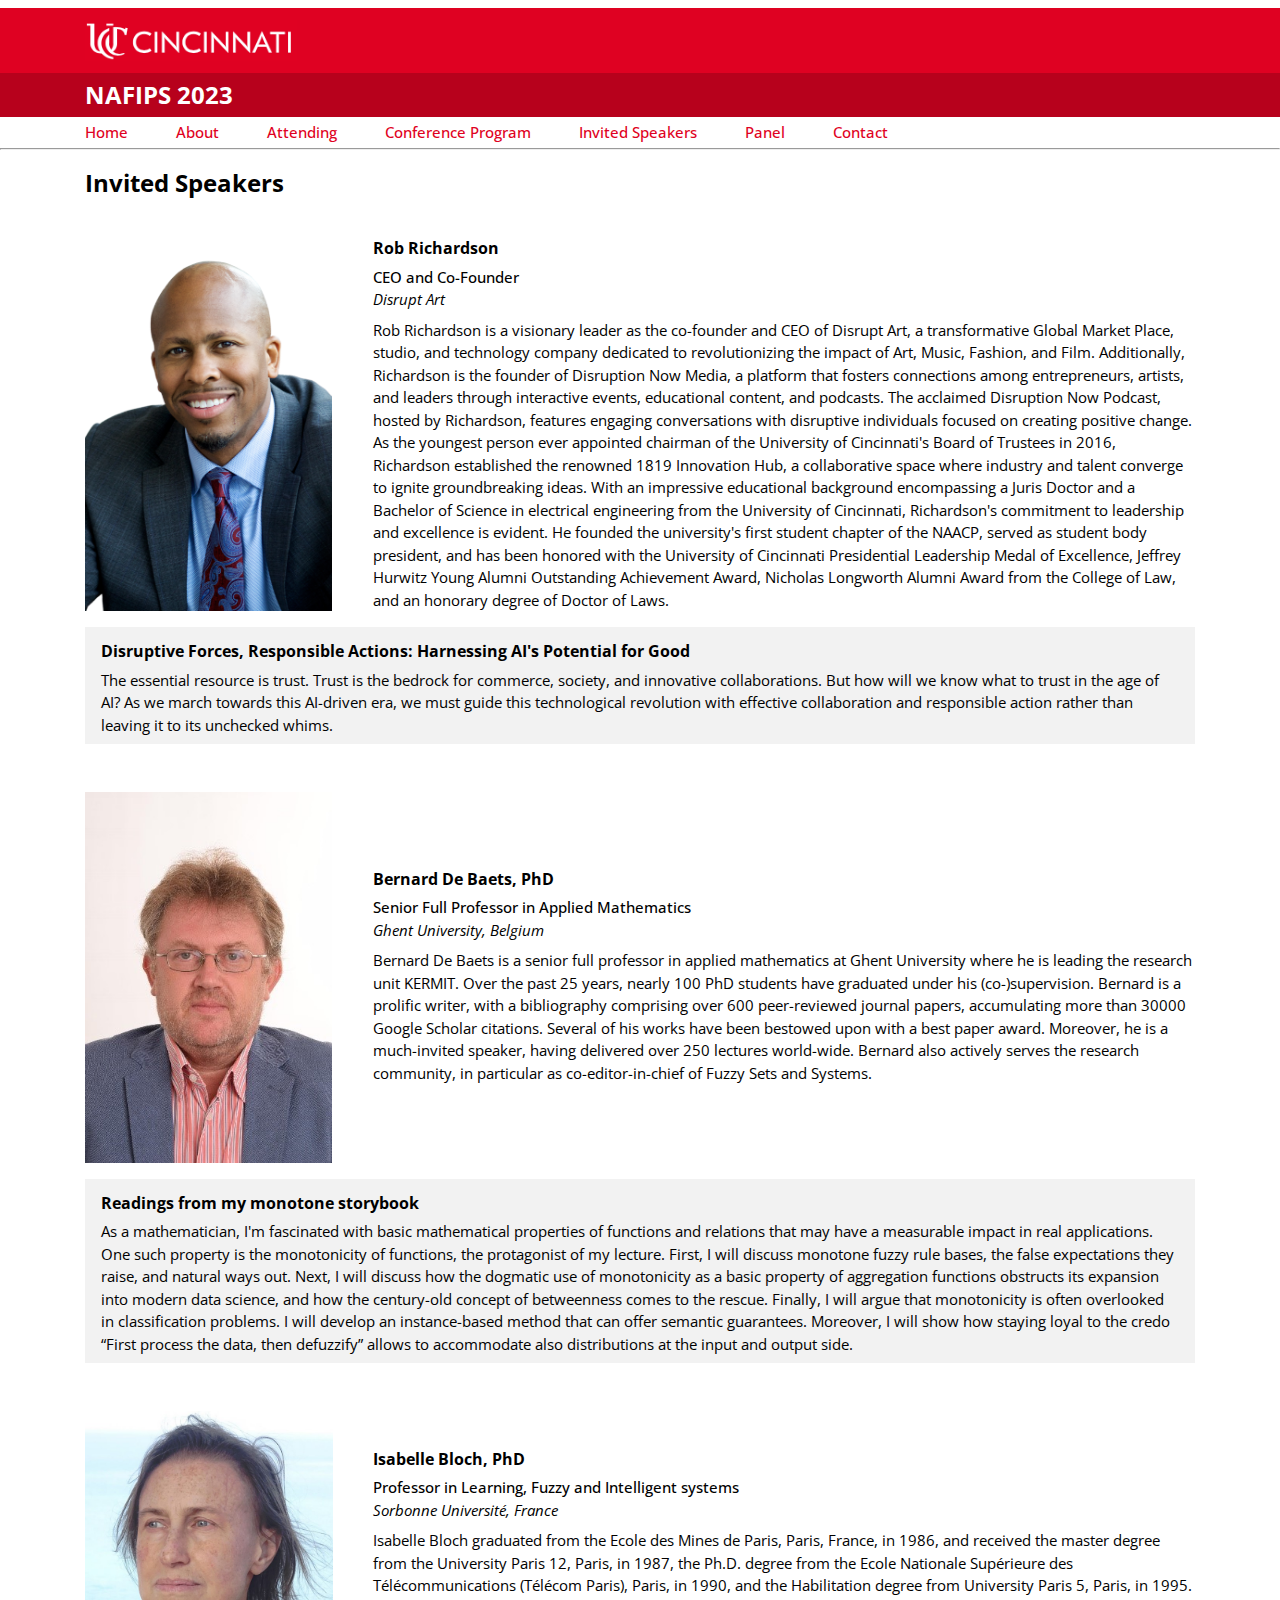
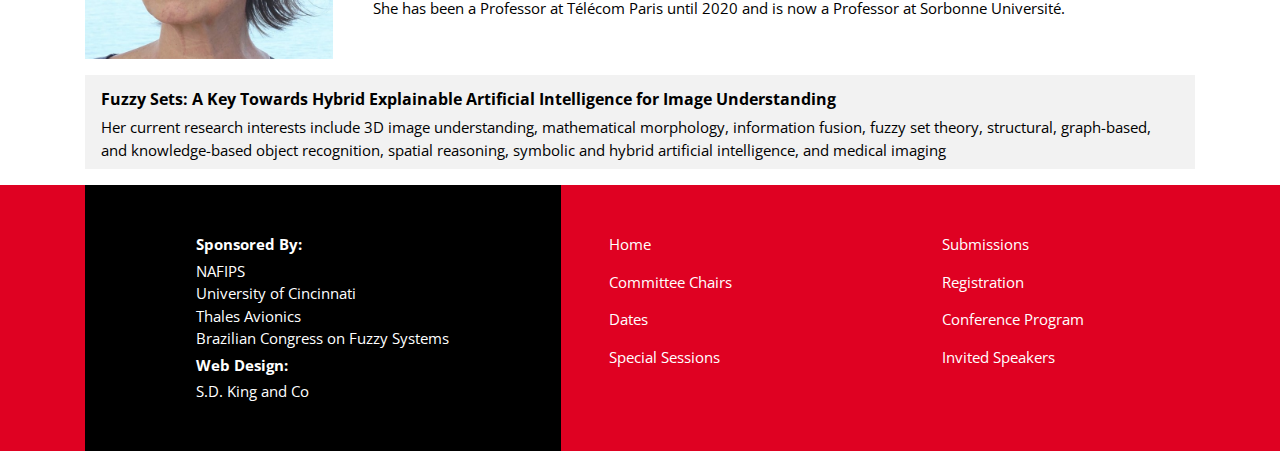
<file: speakers.html>
<!DOCTYPE html>
<html lang="en">

<head>
  <meta charset="UTF-8" />
  <link rel="icon" type="image/svg+xml" href="favicon.svg" />
  <meta name="viewport" content="width=device-width, initial-scale=1.0" />
  <title>NAFIPS 2023 - Program Page</title>
  <link rel="preconnect" href="https://fonts.googleapis.com">
  <link rel="preconnect" href="https://fonts.gstatic.com" crossorigin>
  <link href="https://fonts.googleapis.com/css2?family=Open+Sans&display=swap" rel="stylesheet">
  <link rel="stylesheet" href="style.css">
</head>


<body>
  <header class="primary-header">
    <div class="header-splash bg-accent-100">
      <div class="container">
        <a href="https://www.uc.edu" target="_blank"><img class="header_img" src="images/uc-header-logo.png" alt="UC Home"></a>
      </div>
    </div>
    <div class="bg-accent-200 padding-block-100">
      <div class="container">
        <p class="header-lower">
          NAFIPS 2023
        </p>
      </div>
    </div>
    <div class="container margin-top-100">
      <div class="nav-wrapper bg-primary-100">
        <button class="mobile-nav-toggle" aria-controls="primary-navigation" aria-expanded="false">
          <img class="icon-hamburger" src="images/icon-hamburger.svg" alt="" aria-hidden="true">
          <img class="icon-close" src="images/icon-close.svg" alt="" aria-hidden="true">
          <span class="visually-hidden">Menu</span>
        </button>
        <nav class="primary-navigation" id="primary-navigation">
          <ul aria-label="Primary" role="list" class="nav-list">
            <li><a href="index.html">Home</a></li>
            <li><a href="about.html">About</a></li>
            <li><a href="attending.html">Attending</a></li>
            <li><a href="program.html">Conference Program</a></li>
            <li><a href="speakers.html">Invited Speakers</a></li>
            <li><a href="panel.html">Panel</a></li>
            <li><a href="contact.html">Contact</a></li>

          </ul>
        </nav>
      </div>
    </div>
    <hr class="margin-top-100">
  </header>

  <main>
    <section>
      <div class="container padding-block-300 margin-top-200">
        <h1 class="fs-primary-heading fw-bold">
          Invited Speakers
        </h1>
      </div>
    </section>  

    <section class="padding-block-400">
      <div class="container-image-area padding-block-400">
        <div class="container-image-one">
          <img class="img-thumbnail justify-align-center"  id="richardson" alt="Responsive image" src="images/richardson.png">
        </div>
        <div class="container-image-twothree">
          <div class="flex">
            <h2 class="fs-secondary-heading fw-bold margin-bottom-200">Rob Richardson</h2>
            <h2 class="fs-tertiary-heading fw-semi-bold">CEO and Co-Founder</h2>
            <h2 class="fs-tertiary-heading margin-bottom-200"><span class="emphasis">Disrupt Art</span></h2>
            <p> 
              Rob Richardson is a visionary leader as the co-founder and CEO of Disrupt Art, 
              a transformative Global Market Place, studio, and technology company dedicated to 
              revolutionizing the impact of Art, Music, Fashion, and Film. Additionally, Richardson 
              is the founder of Disruption Now Media, a platform that fosters connections among 
              entrepreneurs, artists, and leaders through interactive events, educational content, 
              and podcasts. The acclaimed Disruption Now Podcast, hosted by Richardson, features engaging 
              conversations with disruptive individuals focused on creating positive change. 
              As the youngest person ever appointed chairman of the University of Cincinnati's Board of 
              Trustees in 2016, Richardson established the renowned 1819 Innovation Hub, a collaborative 
              space where industry and talent converge to ignite groundbreaking ideas. With an impressive 
              educational background encompassing a Juris Doctor and a Bachelor of Science in electrical 
              engineering from the University of Cincinnati, Richardson's commitment to leadership and 
              excellence is evident. He founded the university's first student chapter of the NAACP, 
              served as student body president, and has been honored with the University of Cincinnati 
              Presidential Leadership Medal of Excellence, Jeffrey Hurwitz Young Alumni Outstanding 
              Achievement Award, Nicholas Longworth Alumni Award from the College of Law, and an honorary 
              degree of Doctor of Laws.

            </p>
          </div>
        </div>  
      </div> 
      <div class="container padding-block-200 bg-primary-200">
        <div class="container">
          <h2 class="fs-secondary-heading fw-bold padding-block-200">
            Disruptive Forces, Responsible Actions: Harnessing AI's Potential for Good
          </h2>
          <p>
          The essential resource is trust. Trust is the bedrock for commerce, society, and innovative 
          collaborations. But how will we know what to trust in the age of AI? As we march towards 
          this AI-driven era, we must guide this technological revolution with effective collaboration 
          and responsible action rather than leaving it to its unchecked whims.
          </p>
        </div>
      </div>
    </section>

    <section class="padding-block-400">
      <div class="container-image-area padding-block-400">
        <div class="container-image-one">
          <img class="img-thumbnail justify-align-center"  id="debaets" alt="Responsive image" src="images/BernardDeBaets.png">
        </div>
        <div class="container-image-twothree">
          <div class="flex">
            <h2 class="fs-secondary-heading fw-bold margin-bottom-200">Bernard De Baets, PhD</h2>
            <h2 class="fs-tertiary-heading fw-semi-bold">Senior Full Professor in Applied Mathematics</h2>
            <h2 class="fs-tertiary-heading margin-bottom-200"><span class="emphasis">Ghent University, Belgium</span></h2>
            <p> 
              Bernard De Baets is a senior full professor in applied mathematics at Ghent University 
              where he is leading the research unit KERMIT. Over the past 25 years, nearly 100 PhD students have graduated under his (co-)supervision. 
              Bernard is a prolific writer, with a bibliography comprising over 600 peer-reviewed journal papers, 
              accumulating more than 30000 Google Scholar citations. Several of his works have been 
              bestowed upon with a best paper award. Moreover, he is a much-invited speaker, having delivered over 
              250 lectures world-wide. Bernard also actively serves the research community, in particular as 
              co-editor-in-chief of Fuzzy Sets and Systems.
            </p>
          </div>
        </div>  
      </div> 
      <div class="container padding-block-200 bg-primary-200">
        <div class="container">
          <h2 class="fs-secondary-heading fw-bold padding-block-200">
            Readings from my monotone storybook
          </h2>
          <p>As a mathematician, I'm fascinated with basic mathematical properties of functions and 
            relations that may have a measurable impact in real applications. One such property is 
            the monotonicity of functions, the protagonist of my lecture. First, I will discuss monotone
             fuzzy rule bases, the false expectations they raise, and natural ways out. Next, I will 
             discuss how the dogmatic use of monotonicity as a basic property of aggregation functions 
             obstructs its expansion into modern data science, and how the century-old concept of 
             betweenness comes to the rescue. Finally, I will argue that monotonicity is often 
             overlooked in classification problems. I will develop an instance-based method that can 
             offer semantic guarantees. Moreover, I will show how staying loyal to the credo 
             “First process the data, then defuzzify” allows to accommodate also distributions 
             at the input and output side.
            </p>
        </div>
      </div>
    </section>

    <section class="padding-block-400">
      <div class="container-image-area padding-block-400">
        <div class="container-image-one">
          <img class="img-thumbnail justify-align-center"  id="bloch" alt="Responsive image" src="images/bloch.png">
        </div>
        <div class="container-image-twothree">
          <div class="flex">
            <h2 class="fs-secondary-heading fw-bold margin-bottom-200">Isabelle Bloch, PhD</h2>
            <h2 class="fs-tertiary-heading fw-semi-bold">Professor in Learning, Fuzzy and Intelligent systems</h2>
            <h2 class="fs-tertiary-heading margin-bottom-200"><span class="emphasis">Sorbonne Université, France</span></h2>
            <p> 
              Isabelle Bloch graduated from the Ecole des Mines de Paris, Paris, 
              France, in 1986, and received the master degree from the University Paris 12, 
              Paris, in 1987, the Ph.D. degree from the Ecole Nationale Supérieure des Télécommunications 
              (Télécom Paris), Paris, in 1990, and the Habilitation degree from University Paris 5, 
              Paris, in 1995. She has been a Professor at Télécom Paris until 2020 and is now a Professor 
              at Sorbonne Université. 
            </p>
          </div>
        </div>  
      </div> 
      <div class="container padding-block-200 bg-primary-200"  >
        <div class="container">
          <h2 class="fs-secondary-heading fw-bold padding-block-200">
            Fuzzy Sets: A Key Towards Hybrid Explainable Artificial Intelligence for Image Understanding
          </h2>
          <p>
            Her current research interests include 3D image understanding, 
            mathematical morphology, information fusion, fuzzy set theory, structural, graph-based, 
            and knowledge-based object recognition, spatial reasoning, symbolic and hybrid artificial 
            intelligence, and medical imaging
          </p>
        </div>
      </div>
    </section>
  </main>

  <footer class="primary-footer |  bg-accent-100 text-neutral-100">
    <div class="container" id="footer-container">
      <div class="primary-footer-wrapper">
        <div class="primary-footer-sponsor bg-primary-dark justify-align-center">
            <ul class="" aria-label="Footer" role="list">
              <li class="fw-bold margin-bottom-100">Sponsored By:</li>
              <li>NAFIPS</li>
              <li>University of Cincinnati</li>
              <li>Thales Avionics</li>
              <li>Brazilian Congress on Fuzzy Systems </li>
              <li class="fw-bold margin-top-100 margin-bottom-100">Web Design:</li>
              <li>S.D. King and Co</li>
            </ul>
          </div>
        <div class="primary-footer-nav">
          <nav class="footer-nav">
            <ul class="flow" style="--flow-spacer: 1em" aria-label="Footer" role="list">
                <li><a href="index.html">Home</a></li>
                <li><a href="about.html#chairs">Committee Chairs</a></li>
                <li><a href="about.html#dates">Dates</a></li>
                <li><a href="about.html#specials">Special Sessions</a></li>
                <li><a href="attending.html#submissions">Submissions</a></li>
                <li><a href="attending.html#registration">Registration</a></li>
                <li><a href="program.html">Conference Program</a></li>
                <li><a href="speakers.html">Invited Speakers</a></li>
              </ul>
          </nav>
        </div>
      </div>
    </div>
  </footer>


  <script type="module" src="/main.js"></script>
</body>

</html>
</file>
<file: style.css>
:root {
  
  --clr-accent-100: hsl(351, 99%, 44%);
  --clr-accent-200: hsl(351, 99%, 36%);

  --clr-primary-100: hsl(0, 0%, 100%);
  --clr-primary-200: hsl(0, 0%, 95%);

  --clr-primary-dark: hsl(0, 0%, 0%);
  
  --ff-primary: "Open Sans", sans-serif;

  --ff-body: var(--ff-primary);
  --ff-heading: var(--ff-primary);

  --fw-regular: 400;
  --fw-semi-bold: 500;
  --fw-bold: 700;

  --fs-300: 0.8125rem;
  --fs-400: 0.875rem;
  --fs-500: 0.9375rem;
  --fs-600: 1rem;
  --fs-650: 1.5rem;
  --fs-700: 1.875rem;
  --fs-800: 2.5rem;
  --fs-900: 3.5rem;

  --fs-body: var(--fs-400);
  --fs-primary-heading: var(--fs-500);
  --fs-secondary-heading: var(--fs-400);
  --fs-tertiary-heading: var(--fs-300);
  --fs-lower-heading: var(--fs-650);

  --fs-nav: var(--fs-500);
  --fs-button: var(--fs-300);

  --size-100: 0.25rem;
  --size-200: 0.5rem;
  --size-300: 0.75rem;
  --size-400: 1rem;
  --size-500: 1.5rem;
  --size-600: 2rem;
  --size-700: 3rem;
  --size-800: 4rem;
  --size-900: 5rem;
}


@media (min-width: 50em) {
  :root {
    --fs-body: var(--fs-500);
    --fs-primary-heading: var(--fs-650);
    --fs-secondary-heading: var(--fs-600);
    --fs-tertiary-heading: var(--fs-500);
    --fs-nav: var(--fs-500);
    
  }
}

/* General Formatting*/

.emphasis {
  font-style: italic;
}

.container-image-area {
  display: grid;
  grid-template-columns: repeat(4, 1fr);
  gap: 40px;
  grid-auto-rows: minmax(100px, auto);
  grid-template-areas: " a b c ";

}

.container-image-one {
  grid-column: 1;
  grid-area: b;
}
.container-image-two {
  grid-column: 2;
}
.container-image-three {
  grid-column: 3;
}

.container-image-full {
  grid-column: 1/4;
  grid-area: a;
}
.container-image-onetwo {
  display: flex;
  grid-column: 1/4;
  align-items: center;
  justify-content: center;
}
.container-image-twothree {
  grid-column: 2/5;
  display: flex;
  align-items: center;
  justify-content: center;
  grid-area: c;
}

.inlineb {
  font-weight: bold;
}
@media screen and (max-width: 33em) {
  .container-image-area {
      grid-template-areas:
      ". b b ."
      "c c c c";
  }
}

@media screen and (min-width: 33em) {
  .container-image-area {
      grid-template-areas:
      ". b b ."
      "c c c c";
  }
}

@media screen and (min-width: 38em) {
  .container-image-area {
    grid-template-areas:
    ". b b ."
    "c c c c";
}
}

@media screen and (min-width: 54em) {
  .container-image-area {
    grid-template-areas:
    "b c c c";
    --max-width: 1110px;
    --container-padding: 1rem;
  
    width: min(var(--max-width), 100% - (var(--container-padding) * 2));
    margin-inline: auto;

}
}

/* Box sizing rules */
*,
*::before,
*::after {
  box-sizing: border-box;
}

/* Remove default margin */
* {
  margin: 0;
  padding: 0;
  font: inherit;
}

/* Remove list styles on ul, ol elements with a list role, which suggests default styling will be removed */
ul[role="list"],
ol[role="list"] {
  list-style: none;
}

/* Set core root defaults */
html:focus-within {
  scroll-behavior: smooth;
}

hr {
  color: var(--clr-primary-200);

}
body {
  font-size: var(--fs-body);
  font-family: var(--ff-body);
}

html,
body {
  height: 100%;

}

/* Set core body defaults */
body {
  text-rendering: optimizeSpeed;
  line-height: 1.5;
}

/* A elements that don't have a class get default styles */
a:not([class]) {
  text-decoration-skip-ink: auto;
}

/* Make images easier to work with */
img,
picture,
svg {
  max-width: 100%;
  display: block;
}


/* Remove all animations, transitions and smooth scroll for people that prefer not to see them */
@media (prefers-reduced-motion: reduce) {
  html:focus-within {
    scroll-behavior: auto;
  }

  *,
  *::before,
  *::after {
    animation-duration: 0.01ms !important;
    animation-iteration-count: 1 !important;
    transition-duration: 0.01ms !important;
    scroll-behavior: auto !important;
  }
}

/* navigation */

.primary-header {
  padding-top: var(--size-200);

}

.nav-wrapper {
  display: flex;
  justify-content: space-between;
  align-items: center;
}

.mobile-nav-toggle {
  display: none;
}

.nav-list {
  font-size: var(--fs-nav);
  color: var(--clr-accent-100);

}

.nav-list {
  display: flex;
  gap: clamp(var(--size-400), 5vw, var(--size-700));
  font-weight: var(--fw-semi-bold);
}

.nav-list a {
  text-decoration: none;
  color: var(--clr-accent-100);
}

.nav-list a:hover,
.nav-list a:focus {
  color: var(--clr-primary-dark);
}

.header_img {
  width: auto;
  height: 65px;
  padding-block: var(--size-300);
}

@media (max-width: 50em) {
  .primary-navigation {
    display: none;

    position: fixed;
    padding: var(--size-700);
    inset: 7rem var(--size-400) auto;
    max-width: 25rem;
    margin-left: auto;
    background: var(--clr-accent-100);
    border-radius: var(--size-100);
  }

  .primary-header[data-overlay]::before {
    content: "";
    position: fixed;
    inset: 0;
    /* height: 100vh; */
    background-image: linear-gradient(rgb(0 0 0 / 0), rgb(0 0 0 / 0.8));
  }

  .nav-list {
    display: grid;
    gap: var(--size-600);
    text-align: center;
    font-weight: var(--fw-bold);
  }

  .nav-list a {
    text-decoration: none;
    color: var(--clr-primary-100);
  }

  .primary-navigation[data-visible] {
    display: block;
  }

  .mobile-nav-toggle {
    display: block;
    position: fixed;
    top: var(--size-600);
    right: var(--size-400);
    cursor: pointer;
    background: transparent;
    border: 0;
    padding: 0.5em;
  }

  .mobile-nav-toggle .icon-close {
    display: none;
  }

}

  .header-lower {
    color: var(--clr-primary-100);
    font-size: var(--fs-lower-heading);
    font-weight: var(--fw-bold);

  }

/* footer */

.primary-footer-wrapper {
  display: grid;
  color: var(--clr-primary-100);
  grid-template-areas:
    "sponsors"
    "nav";
  }

.primary-footer-nav {
  grid-area: nav;
  padding-top: var(--size-700);
  padding-bottom: var(--size-700);
}

.primary-footer-sponsor {
  grid-area: sponsors;
  padding-top: var(--size-700);
  padding-bottom: var(--size-700);

}

@media (min-width: 50em) {
  .primary-footer-wrapper {
    grid-template-areas: "sponsors nav";
    gap: var(--size-700);

  }
  #footer-container {
    --container-padding: 1rem;
  }
}

@media (max-width: 50em) {
  .primary-footer-wrapper > * {
    margin-inline: auto;
    gap: var(--size-300);

  }

  .primary-footer-sponsor {
    width: 100%

  }
  #footer-container {
    --container-padding: 0;
  }
}

/* footer navigation */

.footer-nav {
  columns: 2;
  gap: clamp(var(--size-200), 30vw, var(--size-900));
}

.footer-nav a {
  color: var(--clr-primary-100);
  text-decoration: none;
}

.footer-nav a:is(:hover, :focus) {
  color: var(--clr-primary-dark);
}

/* Topics List */

/* Utility classes */

.visually-hidden {
  position: absolute;
  width: 1px;
  height: 1px;
  padding: 0;
  margin: -1px;
  overflow: hidden;
  clip: rect(0, 0, 0, 0);
  white-space: nowrap; /* added line */
  border: 0;
}

.container {
  --max-width: 1110px;
  --container-padding: 1rem;

  width: min(var(--max-width), 100% - (var(--container-padding) * 2));
  margin-inline: auto;
}


.even-columns {
  display: grid;
  gap: 1rem;
}

@media (min-width: 50em) {
  .even-columns {
    grid-auto-flow: column;
    grid-auto-columns: 1fr;
  }
}

.vertical-align-center {
  align-items: center;
}

.justify-align-center {
  display: flex;
  justify-content: center;
  align-content: center;
}

.justify-self-end {
  justify-self: end;
}

.text-align-left {
  text-align: left;
}
.text-align-center {
  text-align: center;
}

@media (min-width: 50em) {
  .justify-self-end-md {
    justify-self: end;
  }
}

:where(.flow :not(:first-child)) {
  margin-top: var(--flow-spacer, 3em);
}

.text-center {
  text-align: center;
}

.text-center p {
  margin-inline: auto;
}

@media (max-width: 50em) {
  .text-center-sm-only {
    text-align: center;
  }

  .text-center-sm-only p {
    margin-inline: auto;
  }
}

.text-primary-100 {
  color: var(--clr-primary-400);
}
.text-primary-200 {
  color: var(--clr-primary-400);
}
.text-accent-100 {
  color: var(--clr-accent-100);
}
.text-accent-200 {
  color: var(--clr-accent-200);
}
.text-primary-dark {
  color: var(--clr-primary-dark);
}


.bg-primary-100 {
  background-color: var(--clr-primary-100);
}
.bg-primary-200 {
  background-color: var(--clr-primary-200);
}
.bg-primary-dark {
  background-color: var(--clr-primary-dark);
}
.bg-accent-100 {
  background-color: var(--clr-accent-100);
}
.bg-accent-200 {
  background-color: var(--clr-accent-200);
}

.fw-bold {
  font-weight: var(--fw-bold);
}
.fw-semi-bold {
  font-weight: var(--fw-semi-bold);
}
.fw-regular {
  font-weight: var(--fw-regular);
}

.fs-primary-heading {
  font-size: var(--fs-primary-heading);
  line-height: 1.1;
}
.fs-secondary-heading {
  font-size: var(--fs-secondary-heading);
  line-height: 1.1;
}

.fs-300 {
  font-size: var(--fs-300);
}
.fs-400 {
  font-size: var(--fs-400);
}
.fs-500 {
  font-size: var(--fs-500);
}
.fs-600 {
  font-size: var(--fs-600);
}

.padding-block-900 {
  padding-block: var(--size-900);
}
.padding-block-700 {
  padding-block: var(--size-700);
}
.padding-block-500 {
  padding-block: var(--size-500);
}
.padding-block-400 {
  padding-block: var(--size-400);
}
.padding-block-300 {
  padding-block: var(--size-300);
}

.padding-block-200 {
  padding-block: var(--size-200);
}

.padding-block-100 {
  padding-block: var(--size-100);
}

.padding-bottom-200 {
  padding-bottom: var(--size-200);
}

.padding-left-200 {
  padding-left: var(--size-200);
}
.padding-right-200 {
  padding-right: var(--size-900);
}

.padding-top-700 {
  padding-top: var(--size-700);
}
.padding-bottom-700 {
  padding-bottom: var(--size-700);
}

.margin-bottom-700 {
  margin-block-end: var(--size-700);
}
.margin-top-700 {
  margin-block-start: var(--size-700);
}
.margin-bottom-300 {
  margin-block-end: var(--size-300);
}
.margin-top-300 {
  margin-block-start: var(--size-300);
}
.margin-bottom-200 {
  margin-block-end: var(--size-200);
}
.margin-top-200 {
  margin-block-start: var(--size-200);
}
.margin-bottom-100 {
  margin-block-end: var(--size-100);
}
.margin-top-100 {
  margin-block-start: var(--size-100);
}

.display-sm-none {
  display: none;
}

@media (min-width: 50em) {
  .display-md-inline-flex {
    display: inline-flex;
  }
}

.video-container {
  overflow: hidden;
  position: relative;
  width:100%;
  justify-content: center;
}

.video-container::after {
  padding-top: 56.25%;
  display: block;
  content: '';
}

.video-container iframe {
  position: absolute;
  top: 0;
  left: 0;
  width: 100%;
  height: 100%;
}
</file>
